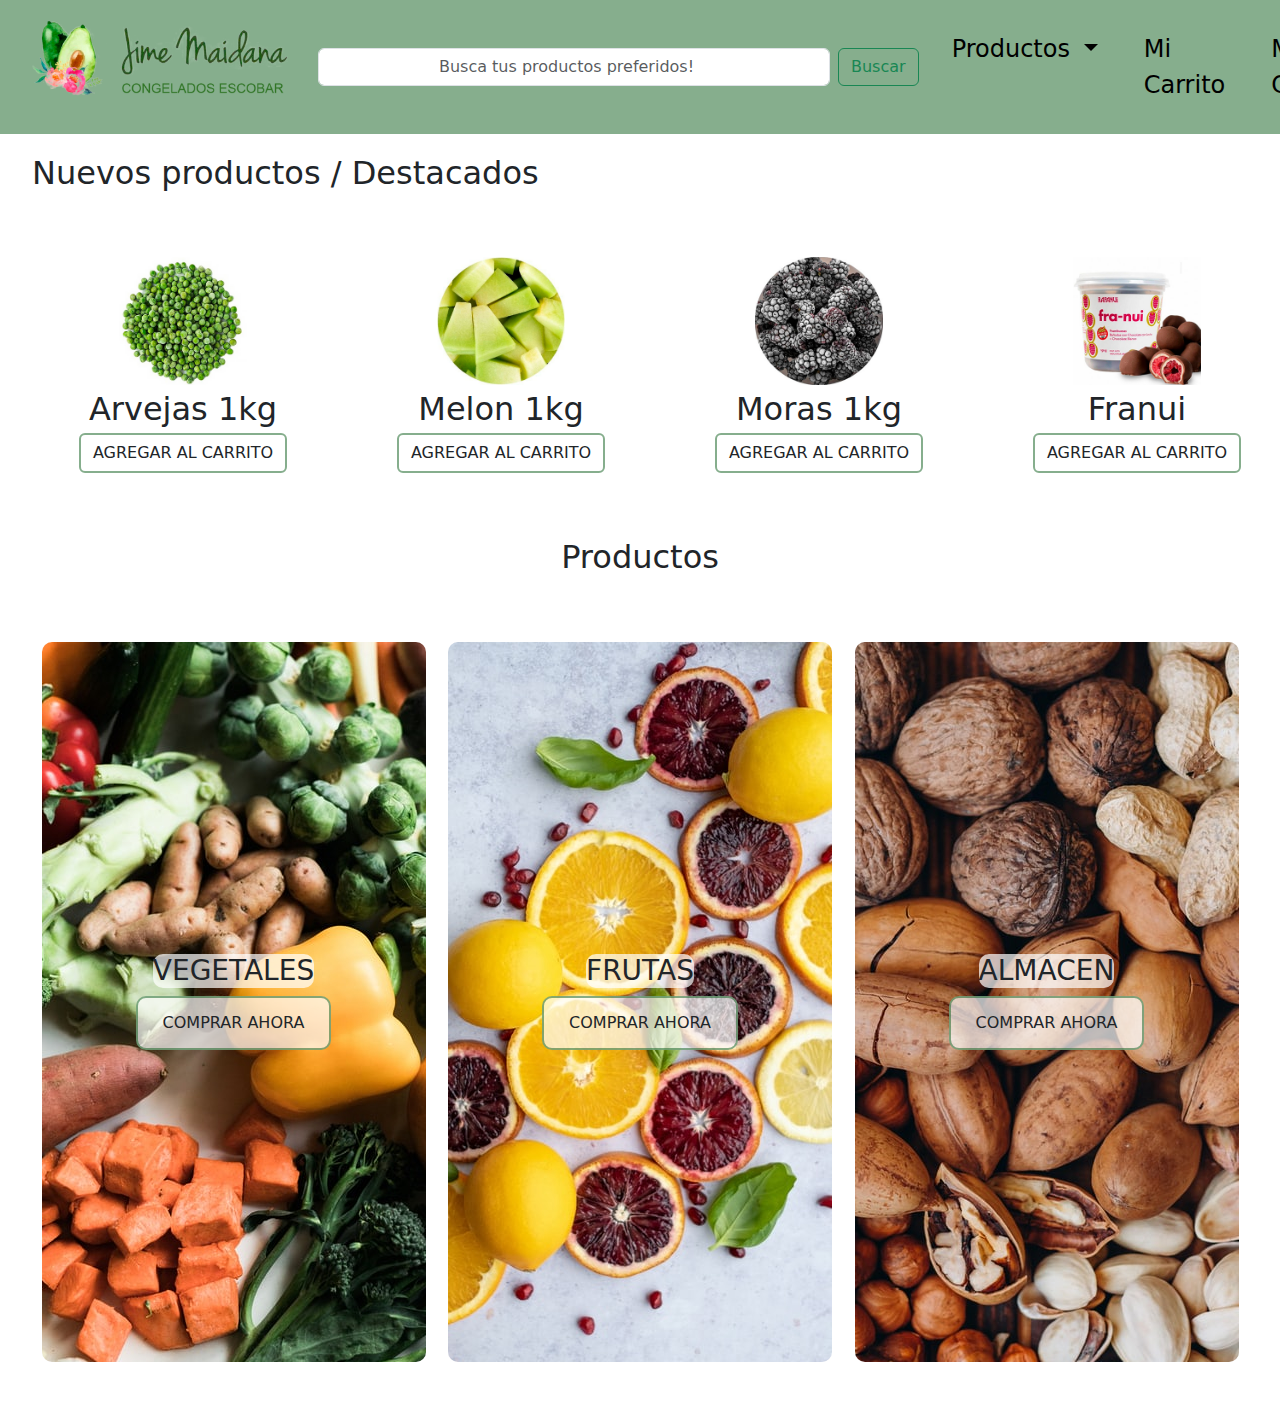
<file: index.html>
<!DOCTYPE html>
    <html lang='es'>
    <head>
        <meta charset='UTF-8'>
        <meta name='viewport' content='width=device-width, initial-scale=1.0'>
        
        <link rel='stylesheet' href='https://cdn.jsdelivr.net/npm/bootstrap@5.2.0-beta1/dist/css/bootstrap.min.css'>
        <link rel="stylesheet" href="css/style.css">
        <title>Congelados Escobar</title>
    </head>
    <body>
        
        <div class="container-fluid d-flex flex-column">
            <header class="row">
                <div class="col-12">
                    <a href="index.html"><img src="img/38195603.png" alt="logo congelados escobar"></a>

                    <nav class="navbar navbar-expand-lg">

                        <form class="d-flex" role="search">
                          <input class="form-control me-2" type="search" placeholder="Busca tus productos preferidos!" aria-label="Busca tus productos preferidos!">
                          <button class="btn btn-outline-success" type="submit">Buscar</button>
                        </form>

                        <div class="collapse navbar-collapse" id="navbarSupportedContent">
                            <ul class="navbar-nav me-auto mb-2 mb-lg-0">
                                <li class="nav-item dropdown">
                                  <a class="nav-link dropdown-toggle active" href="#" id="navbarDropdown" role="button" data-bs-toggle="dropdown" aria-expanded="false">
                                    Productos
                                  </a>
                                  <ul class="dropdown-menu" aria-labelledby="navbarDropdown">
                                    <li><a class="dropdown-item" href="pages/frutas.html">Frutas</a></li>
                                    <li><a class="dropdown-item" href="pages/vegetales.html">Vegetales</a></li>
                                    <li><a class="dropdown-item" href="pages/almacen.html">Almacen</a></li>
                                    <li><a class="dropdown-item" href="pages/recetas.html">Recetas</a></li>
                                  </ul>
                                </li>
                              <li class="nav-item">
                                <a class="nav-link active" aria-current="page" href="#">Mi Carrito</a>
                              </li>
                              <li class="nav-item">
                                <a class="nav-link active" href="#">Mi Cuenta</a>
                              </li>
                            </ul>
                        </div>
                    </nav>
                </div>
            </header>

            <main class="row">
                <div class="col-12">
                    <h2>Nuevos productos / Destacados</h2>
                    <div class="container-fluid">
                        <div class="pr-1 col-3">
                            <img src="img/arvejas.png" alt="arvejas"> 
                            <figcaption>Arvejas 1kg</figcaption>
                            <button class="btn">AGREGAR AL CARRITO</button>
                        </div>
                        <div class="pr-2 col-3">
                            <img src="img/melon.png" alt="melon">
                            <figcaption>Melon 1kg</figcaption>
                            <button class="btn">AGREGAR AL CARRITO</button>
                        </div>
                        <div class="pr-3 col-3">
                            <img src="img/moras.png" alt="moras">
                            <figcaption>Moras 1kg</figcaption>
                            <button class="btn">AGREGAR AL CARRITO</button>
                        </div>
                        <div class="pr-4 col-3">
                            <img src="img/franui.png" alt="frambuesas con chocolate">
                            <figcaption>Franui</figcaption>
                            <button class="btn">AGREGAR AL CARRITO</button>
                        </div>
                    </div>
                    <h2 class="title">Productos</h2>
                    <div class="container-fluid">
                        <div class="cat cat-1 col-4">
                            <div>
                                <h3>VEGETALES</h3>
                                <button class="btn"><a class="btn" href="pages/vegetales.html">COMPRAR AHORA</a></button>
                            </div>
                        </div>
                        <div class="cat cat-2 col-4">
                            <h3>FRUTAS</h3>
                            <button class="btn"><a class="btn" href="pages/frutas.html">COMPRAR AHORA</a></button>
                        </div>
                        <div class="cat cat-3 col-4">
                            <h3>ALMACEN</h3>
                            <button class="btn"><a class="btn" href="pages/almacen.html">COMPRAR AHORA</a></button>
                    </div>
                </div>
            </main>
        </div>        

        <script src='https://cdn.jsdelivr.net/npm/bootstrap@5.2.0-beta1/dist/js/bootstrap.bundle.min.js'></script>
    </body>
    </html>
</file>
<file: css/style.css>
.container-fluid {
  display: flex;
}

header {
  background-color: rgba(13, 93, 27, 0.5);
  width: 100vw;
}
header .col-12 {
  display: flex;
}
header .col-12 img {
  width: 20vw;
  margin: 20px;
}
header .col-12 .navbar form {
  margin: 10px;
}
header .col-12 .navbar form input {
  width: 40vw;
  text-align: center;
}
header .col-12 .navbar .navbar-collapse .navbar-nav li {
  font-size: 1.5rem;
  margin: 15px;
}

main .col-12 {
  display: flex;
  flex-direction: column;
}
main .col-12 h2 {
  margin: 20px;
}
main .col-12 .title {
  align-self: center;
}
main .col-12 .container-fluid {
  display: flex;
  justify-content: space-evenly;
  margin-top: 40px;
  margin-bottom: 40px;
}
main .col-12 .container-fluid div {
  display: flex;
  flex-direction: column;
  align-items: center;
  margin: 5px;
}
main .col-12 .container-fluid div img {
  width: 10vw;
}
main .col-12 .container-fluid div figcaption {
  font-size: 2rem;
}
main .col-12 .container-fluid div button {
  border: 2px solid rgba(13, 93, 27, 0.5);
}
main .col-12 .container-fluid div button:hover {
  background-color: rgba(13, 93, 27, 0.5);
  border: 2px solid rgba(13, 93, 27, 0.5);
  color: white;
}
main .col-12 .cat {
  width: 30vw;
  height: 80vh;
  justify-content: center;
  background-position: center;
  border-radius: 10px;
}
main .col-12 .cat h3, main .col-12 .cat button {
  background-color: rgba(255, 255, 255, 0.7);
  border-radius: 10px;
}
main .col-12 .cat-1 {
  background-image: url(../img/verduras.jpg);
}
main .col-12 .cat:hover {
  background-size: 650px;
}
main .col-12 .cat-2 {
  background-image: url(../img/frutas.jpg);
}
main .col-12 .cat-3 {
  background-image: url(../img/almacen.jpg);
}/*# sourceMappingURL=style.css.map */
</file>
